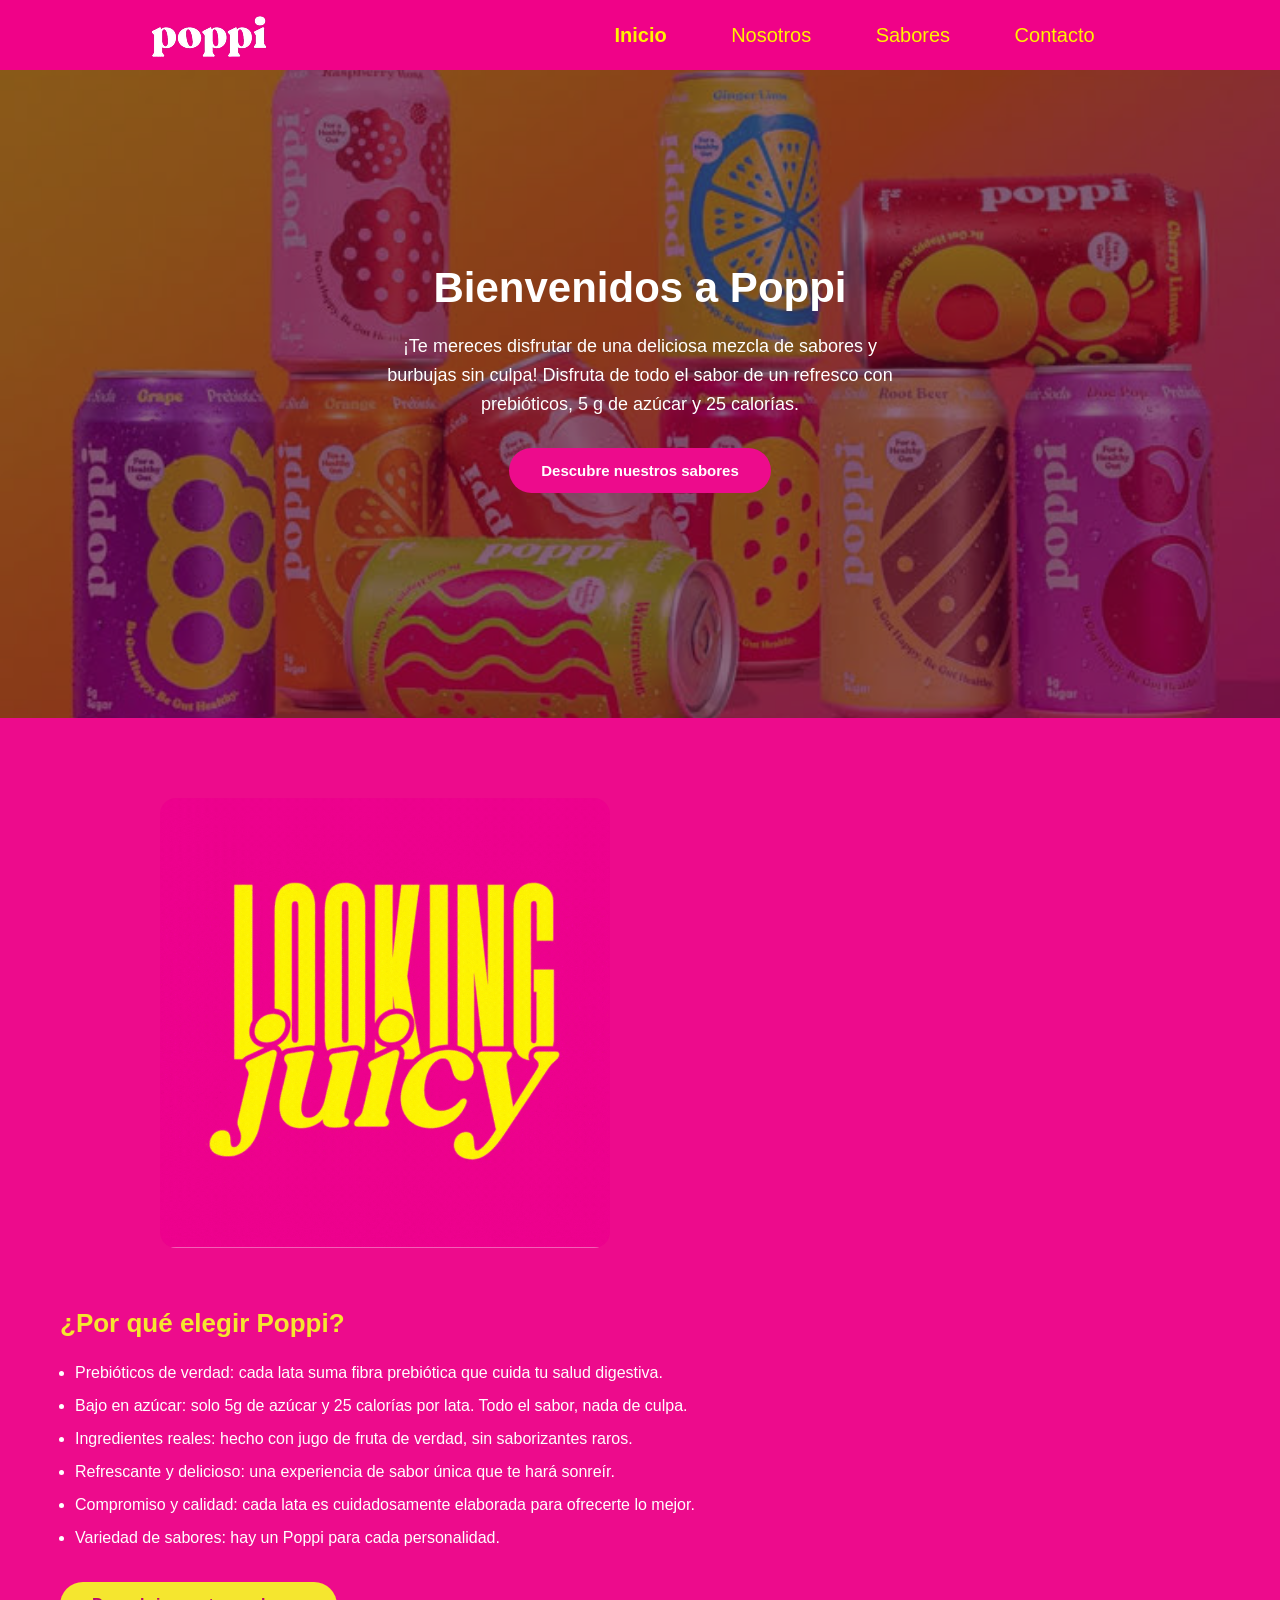
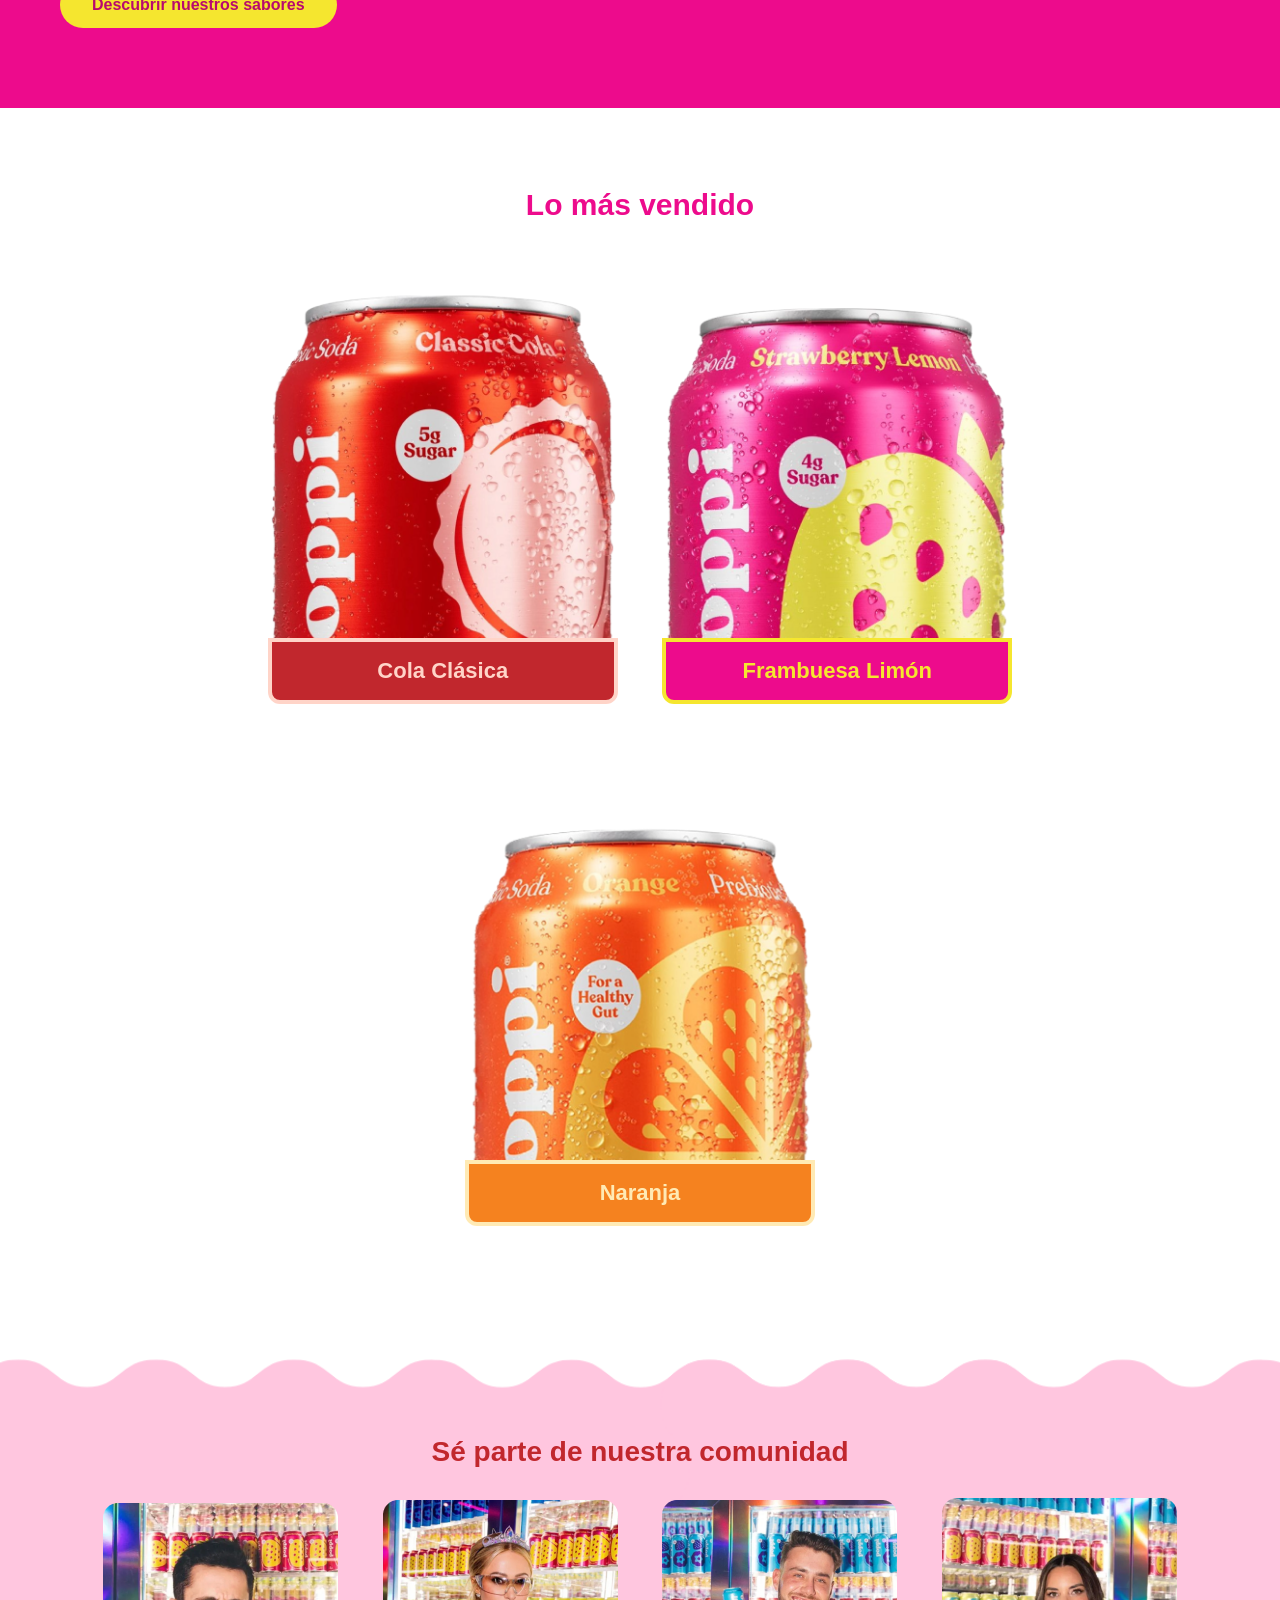
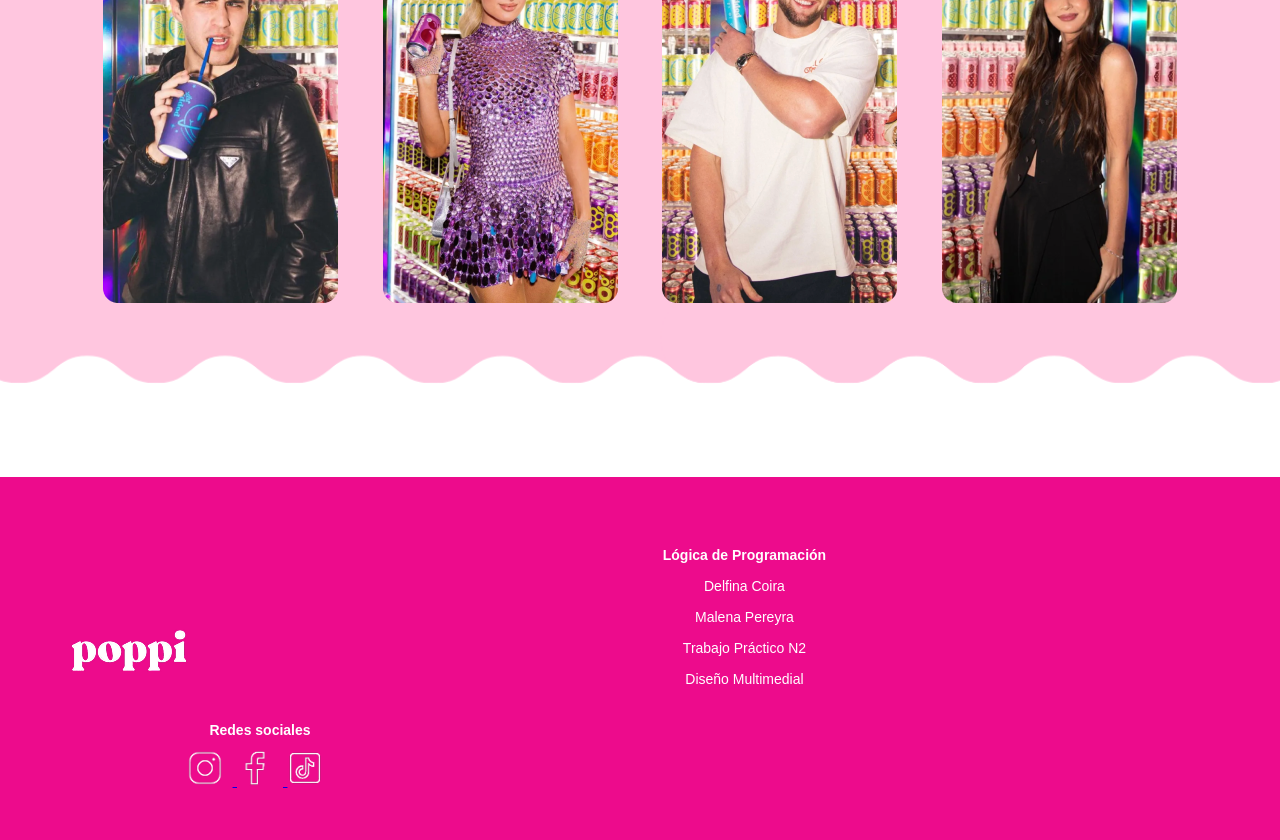
<file: index.html>
<!DOCTYPE html>
<html lang="en">
<head>
    <meta charset="UTF-8">
    <meta name="viewport" content="width=device-width, initial-scale=1.0">
    <title>Somos Poppi</title>
    <link rel="stylesheet" href="styles.css">
</head>
<body>

    <!-- BARRA DE NAVEGACION -->

    <header class="navBar">
        <div class="ancho alineacionNav">
        <h1 id="logo">
            <a href="/">Poppi</a>
       </h1>
        <nav class="nav">
            <ul>
                 <li><a href="#" class="navActivo">Inicio</a></li>
                <li><a href="pages/nosotros.html">Nosotros</a></li>
                <li><a href="pages/sabores.html">Sabores</a></li>
                <li><a href="pages/contacto.html">Contacto</a></li>
            </ul>
        </nav>
        </div>
    </header>

    <!-- HERO SECCION -->

    <main>
       <section class="hero">
       <div class="heroContenido">
        <h2>Bienvenidos a Poppi</h2>
        <p>¡Te mereces disfrutar de una deliciosa mezcla de sabores y burbujas sin culpa! Disfruta de todo el sabor de un refresco con prebióticos, 5 g de azúcar y 25 calorías.</p>
        <a href="pages/sabores.html" class="btnPrimario">Descubre nuestros sabores</a>
       </div>
       </section>

       <!-- SEGUNDA SECCION - POR QUE ELEGIR POPPI -->

  <section class="caracteristicas">
     <div class="caracteristicasImg">
       <img src="src/Gif/JuicyGif.gif" alt="Looking juicy" class="juicyGif">
      </div>
      <div class="caracteristicasContenido">
      <h3>¿Por qué elegir Poppi?</h3>
      <ul>
      <li>Prebióticos de verdad: cada lata suma fibra prebiótica que cuida tu salud digestiva.</li>
      <li>Bajo en azúcar: solo 5g de azúcar y 25 calorías por lata. Todo el sabor, nada de culpa.</li>
      <li>Ingredientes reales: hecho con jugo de fruta de verdad, sin saborizantes raros.</li>
      <li>Refrescante y delicioso: una experiencia de sabor única que te hará sonreír.</li>
      <li>Compromiso y calidad: cada lata es cuidadosamente elaborada para ofrecerte lo mejor.</li>
      <li>Variedad de sabores: hay un Poppi para cada personalidad.</li>
     </ul>
       <a href="pages/sabores.html" class="btnSecundario">Descubrir nuestros sabores</a>
     </div>
</section>

<!-- TERCERA SECCION - LO MAS VENDIDO -->

<section class="masVendido">
  <h3>Lo más vendido</h3>

  <div class="producto">
    <img src="src/Img/classiccola.png" alt="Poppi Cola Clásica" class="latasImg">
    <div class="productoNombre rojo">Cola Clásica</div>
  </div>
  <div class="producto">
    <img src="src/Img/strawberrylemon.png" alt="Poppi Frambuesa Limón" class="latasImg">
    <div class="productoNombre rosa">Frambuesa Limón</div>
  </div>
  <div class="producto">
    <img src="src/Img/orange.png" alt="Poppi Naranja" class="latasImg">
    <div class="productoNombre naranja">Naranja</div>
  </div>
</section>

<!-- ULTIMA SECCION - COMUNIDAD -->

<section class="comunidad">
  <h3>Sé parte de nuestra comunidad</h3>
  <div class="fotosContainer">
    <img src="src/Img/famoso1.png" alt="Comunidad Poppi" class="fotoComunidad">
    <img src="src/Img/famoso2.png" alt="Comunidad Poppi" class="fotoComunidad">
    <img src="src/Img/famoso3.png" alt="Comunidad Poppi" class="fotoComunidad">
    <img src="src/Img/famoso4.png" alt="Comunidad Poppi" class="fotoComunidad">
  </div>
</section>

<!-- FOOTER -->

<footer class="footer">
  <div class="footerLogo">
      <a href="#">
    <img src="src/Img/Logo.png" alt="Poppi" class="footerLogoImg">
  </a>
  </div>
  <div class="footerInfo">
    <p class="footerTitulo">Lógica de Programación</p>
    <p>Delfina Coira</p>
    <p>Malena Pereyra</p>
    <p>Trabajo Práctico N2</p>
    <p>Diseño Multimedial</p>
  </div><div class="footerRedes">
    <p class="footerTitulo">Redes sociales</p>
     <a href="https://www.instagram.com/drinkpoppi" target="_blank">
    <img src="src/Img/Instagram.png" alt="Instagram" class="redIcon">
     </a>
       <a href="https://www.facebook.com/drinkpoppi" target="_blank">
    <img src="src/Img/Facebook F.png" alt="Facebook" class="redIcon">
       </a>
        <a href="https://www.tiktok.com/@drinkpoppi" target="_blank">
    <img src="src/Img/TikTok.png" alt="TikTok" class="redIcon">
        </a>
  </div>
</footer>
    </main>
</body>
</html>
</file>
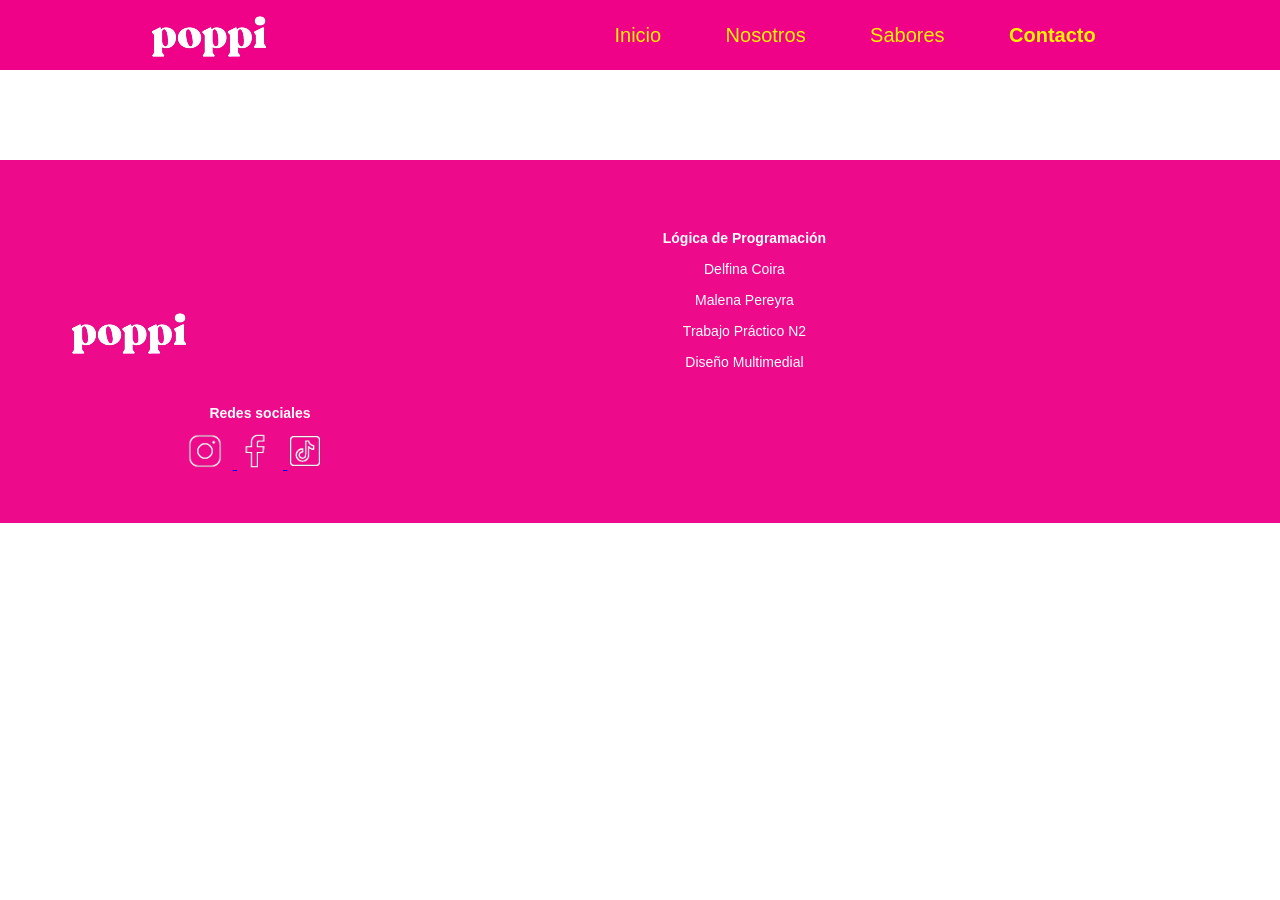
<file: pages/contacto.html>
<!DOCTYPE html>
<html lang="en">
<head>
    <meta charset="UTF-8">
    <meta name="viewport" content="width=device-width, initial-scale=1.0">
    <title>Somos Poppi</title>
    <link rel="stylesheet" href="../styles.css">
</head>
<body>
    <header class="navBar">
        <div class="ancho alineacionNav">
        <h1 id="logo">
            <a href="/">Poppi</a>
       </h1>
        <nav class="nav">
            <ul>
                 <li><a href="../index.html">Inicio</a></li>
                <li><a href="nosotros.html">Nosotros</a></li>
                <li><a href="sabores.html">Sabores</a></li>
                <li><a href="contacto.html" class="navActivo">Contacto</a></li>
            </ul>
        </nav>
        </div>
    </header>



    <!-- FOOTER -->

<footer class="footer">
  <div class="footerLogo">
      <a href="../index.html">
    <img src="../src/Img/Logo.png" alt="Poppi" class="footerLogoImg">
  </a>
  </div>
  <div class="footerInfo">
    <p class="footerTitulo">Lógica de Programación</p>
    <p>Delfina Coira</p>
    <p>Malena Pereyra</p>
    <p>Trabajo Práctico N2</p>
    <p>Diseño Multimedial</p>
  </div><div class="footerRedes">
    <p class="footerTitulo">Redes sociales</p>
     <a href="https://www.instagram.com/drinkpoppi" target="_blank">
    <img src="../src/Img/Instagram.png" alt="Instagram" class="redIcon">
     </a>
       <a href="https://www.facebook.com/drinkpoppi" target="_blank">
    <img src="../src/Img/Facebook F.png" alt="Facebook" class="redIcon">
       </a>
        <a href="https://www.tiktok.com/@drinkpoppi" target="_blank">
    <img src="../src/Img/TikTok.png" alt="TikTok" class="redIcon">
        </a>
  </div>
    
</body>
</html>
</file>
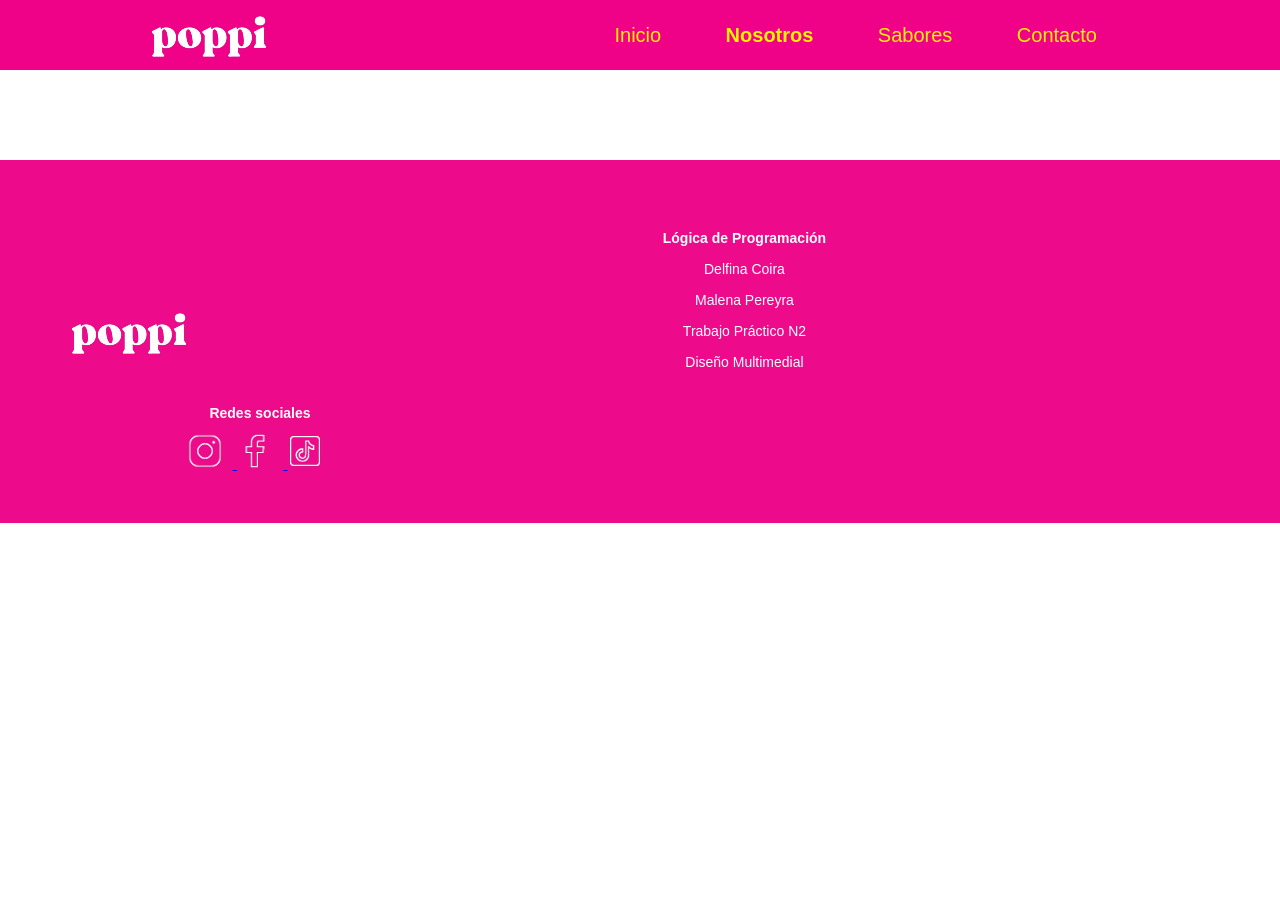
<file: pages/nosotros.html>
<!DOCTYPE html>
<html lang="en">
<head>
    <meta charset="UTF-8">
    <meta name="viewport" content="width=device-width, initial-scale=1.0">
    <title>Somos Poppi</title>
    <link rel="stylesheet" href="../styles.css">
</head>
<body>

    <!-- BARRA DE NAVEGACION  -->
    <header class="navBar">
        <div class="ancho alineacionNav">
        <h1 id="logo">
            <a href="/">Poppi</a>
       </h1>
        <nav class="nav">
            <ul>
                 <li><a href="../index.html">Inicio</a></li>
                <li><a href="#" class="navActivo">Nosotros</a></li>
                <li><a href="sabores.html">Sabores</a></li>
                <li><a href="contacto.html">Contacto</a></li>
            </ul>
        </nav>
        </div>
    </header>


    
 <!-- FOOTER -->

<footer class="footer">
  <div class="footerLogo">
      <a href="../index.html">
    <img src="../src/Img/Logo.png" alt="Poppi" class="footerLogoImg">
  </a>
  </div>
  <div class="footerInfo">
    <p class="footerTitulo">Lógica de Programación</p>
    <p>Delfina Coira</p>
    <p>Malena Pereyra</p>
    <p>Trabajo Práctico N2</p>
    <p>Diseño Multimedial</p>
  </div><div class="footerRedes">
    <p class="footerTitulo">Redes sociales</p>
     <a href="https://www.instagram.com/drinkpoppi" target="_blank">
    <img src="../src/Img/Instagram.png" alt="Instagram" class="redIcon">
     </a>
       <a href="https://www.facebook.com/drinkpoppi" target="_blank">
    <img src="../src/Img/Facebook F.png" alt="Facebook" class="redIcon">
       </a>
        <a href="https://www.tiktok.com/@drinkpoppi" target="_blank">
    <img src="../src/Img/TikTok.png" alt="TikTok" class="redIcon">
        </a>
  </div>

    
</body>
</html>
</file>
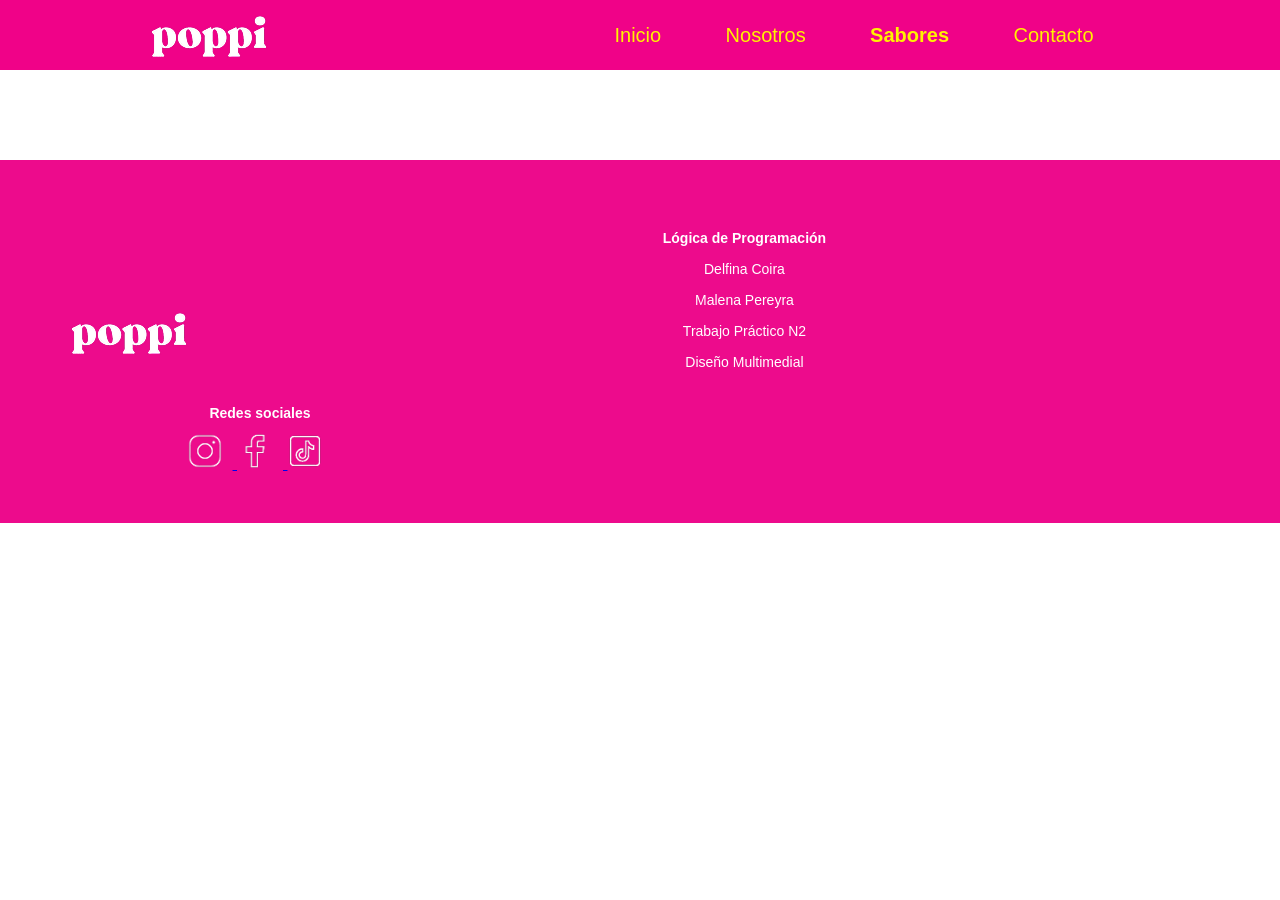
<file: pages/sabores.html>
<!DOCTYPE html>
<html lang="en">
<head>
    <meta charset="UTF-8">
    <meta name="viewport" content="width=device-width, initial-scale=1.0">
    <title>Somos Poppi</title>
    <link rel="stylesheet" href="../styles.css">
</head>
<body>

    <!-- BARRA DE NAVEGACION -->

    <header class="navBar">
        <div class="ancho alineacionNav">
        <h1 id="logo">
            <a href="/">Poppi</a>
       </h1>
        <nav class="nav">
            <ul>
                 <li><a href="../index.html">Inicio</a></li>
                <li><a href="nosotros.html">Nosotros</a></li>
                <li><a href="#" class="navActivo">Sabores</a></li>
                <li><a href="contacto.html">Contacto</a></li>
            </ul>
        </nav>
        </div>
    </header>



    <!-- FOOTER -->

<footer class="footer">
  <div class="footerLogo">
      <a href="../index.html">
    <img src="../src/Img/Logo.png" alt="Poppi" class="footerLogoImg">
  </a>
  </div>
  <div class="footerInfo">
    <p class="footerTitulo">Lógica de Programación</p>
    <p>Delfina Coira</p>
    <p>Malena Pereyra</p>
    <p>Trabajo Práctico N2</p>
    <p>Diseño Multimedial</p>
  </div><div class="footerRedes">
    <p class="footerTitulo">Redes sociales</p>
     <a href="https://www.instagram.com/drinkpoppi" target="_blank">
    <img src="../src/Img/Instagram.png" alt="Instagram" class="redIcon">
     </a>
       <a href="https://www.facebook.com/drinkpoppi" target="_blank">
    <img src="../src/Img/Facebook F.png" alt="Facebook" class="redIcon">
       </a>
        <a href="https://www.tiktok.com/@drinkpoppi" target="_blank">
    <img src="../src/Img/TikTok.png" alt="TikTok" class="redIcon">
        </a>
  </div>
    
</body>
</html>
</file>
<file: styles.css>
* {
    margin: 0;
    padding: 0;
    font-family: 'Poppins', sans-serif;
}

/* BARRA DE NAVEGACION */

.ancho {
    width: 1000px;
    margin: 0 auto;
}

.navBar {
    background-color: #F00288;
    padding: 10px 0;
}


#logo {
    display: inline-block;
    vertical-align: middle;
    background-image: url('src/Img/Logo.png');
    width: 140px;
    height: 50px;
}

#logo a {
    display: block;
    height: 48px;
    font-size: 0;
}

.nav {
    display: inline-block;
    vertical-align: middle;
    margin-left: 300px;
}

.nav ul li{
    display: inline-block;
    padding: 0px 20px;
}

.nav ul li a{
    color: #FFF200;
    text-decoration: none;
    font-size: 20px;
    display: block;
    padding: 10px;
    transition: 0.4s;
}

.navActivo {
    font-weight: bold!important;
}

.nav ul li a:hover {
    font-weight: bold;
}

/* PRIMERA SECCION */

.hero {
  background-image: url('src/Img/ImagenHero.jpeg');
  background-size: cover;
  background-position: center;
  position: relative;
  height: 100%;
}

.heroContenido {
  background-color: rgba(60, 5, 40, 0.6);
  height: 600px;
  padding: 24px;
  margin:auto;
  text-align: center;
  color: #fff;
}

.hero h2 {
  font-size: 42px;
  margin: 0 auto 20px;
  padding-top: 170px;
}

.hero p {
  width: 520px;
  margin: 0 auto 30px;
  font-size: 18px;
  line-height: 1.6;
}

.btnPrimario {
  display: inline-block;
  background-color: #ED0B8C;
  color: #fff;
  font-weight: 700;
  padding: 14px 32px;
  border-radius: 30px;
  text-decoration: none;
  font-size: 15px;
}

.btnPrimario:hover {
  background-color: #F5E62F;
  color: #ED0B8C;
  transition: 0.4s;
}

/* SEGUNDA SECCION */

.caracteristicas {
  background-color: #ED0B8C;
  padding: 80px 60px;
}

.caracteristicasImg {
  display: inline-block;
  vertical-align: top;
  margin-left: 100px;
  margin-right: 80px;
}

.juicyGif {
  width: 450px;
  height: 450px;
  border-radius: 16px;
  border: none;
  display: block;
}

.caracteristicasContenido {
  display: inline-block;
  vertical-align: middle;
  margin: auto;
}

.caracteristicasContenido h3 {
  font-size: 26px;
  color: #F5E62F;
  margin-bottom: 25px;
  margin-top: 60px;
}

.caracteristicasContenido ul {
  margin-bottom: 30px;
}

.caracteristicasContenido li {
  color: #ffffff;
  font-size: 16px;
  margin: 15px;
}

.btnSecundario {
  display: inline-block;
  background-color: #F5E62F;
  color: #B80A6E;
  font-weight: 700;
  padding: 14px 32px;
  border-radius: 30px;
  text-decoration: none;
  margin-top: 5px;
}

.btnSecundario:hover {
  background-color: #B80A6E;
  color: #F5E62F;
  transition: 0.4s;
}

/* TERCERA SECCION */

.masVendido {
  text-align: center;
  padding: 80px 60px;
}

.masVendido h3 {
  font-size: 30px;
  color: #ED0B8C;
  margin-bottom: 10px;
}

.producto {
  display: inline-block;
  width: 350px;
  margin: 50px 20px;
  vertical-align: top;
}

.latasImg {
  width: 100%;
  height: auto;
  display: block;
}

.productoNombre {
  padding: 16px;
  color: #ffffff;
  font-weight: 700;
  font-size: 22px;
  border-radius: 0 0 12px 12px;
}

.rojo {
  background-color: #C1272D;
  color: #FFD4C8;
  border: solid 4px #FFD4C8;
}

.rosa {
  background-color: #ED0B8C;
  color:#F5E62F;
  border: solid 4px #F5E62F;
}


.naranja {
  background-color: #F5821F;
  color: #FFEAB4;
  border: solid 4px #FFEAB4;
}

/* ULTIMA SECCION  */

.comunidad {
  background-image: url('src/Img/Fondorosa.png');
  background-size: 100% 100%;
  background-repeat: no-repeat;
  text-align: center;
  padding: 80px 60px;
}

.comunidad h3 {
  font-size: 28px;
  color: #C1272D;
  margin-bottom: 30px;
}

.fotoComunidad {
  display: inline-block;
  margin: 0 20px;
}

/* FOOTER */

.footer {
  background-color: #ED0B8C;
  padding: 50px 60px;
  margin-top: 90px;
}

.footerLogo {
  display: inline-block;
  width: 380px;
}

.footerInfo {
  display: inline-block;
  width: 600px;
  text-align: center;
}

.footerRedes {
  display: inline-block;
  width: 400px;
  text-align: center;
}

.footerTitulo {
  font-weight: 700;
  color: #ffffff;
  margin-bottom: 40px;
  margin-top: 20px;
}

.footerInfo p {
  color: #ffffff;
  font-size: 14px;
  margin-bottom: 15px;
}

.footerRedes p {
  color: #ffffff;
  font-size: 14px;
  margin-bottom: 12px;
}

.redIcon {
  width: 36px;
  height: 36px;
  margin-right: 10px;
}

.logoFooter {
  width: 150px;
  height: auto;
}
</file>
